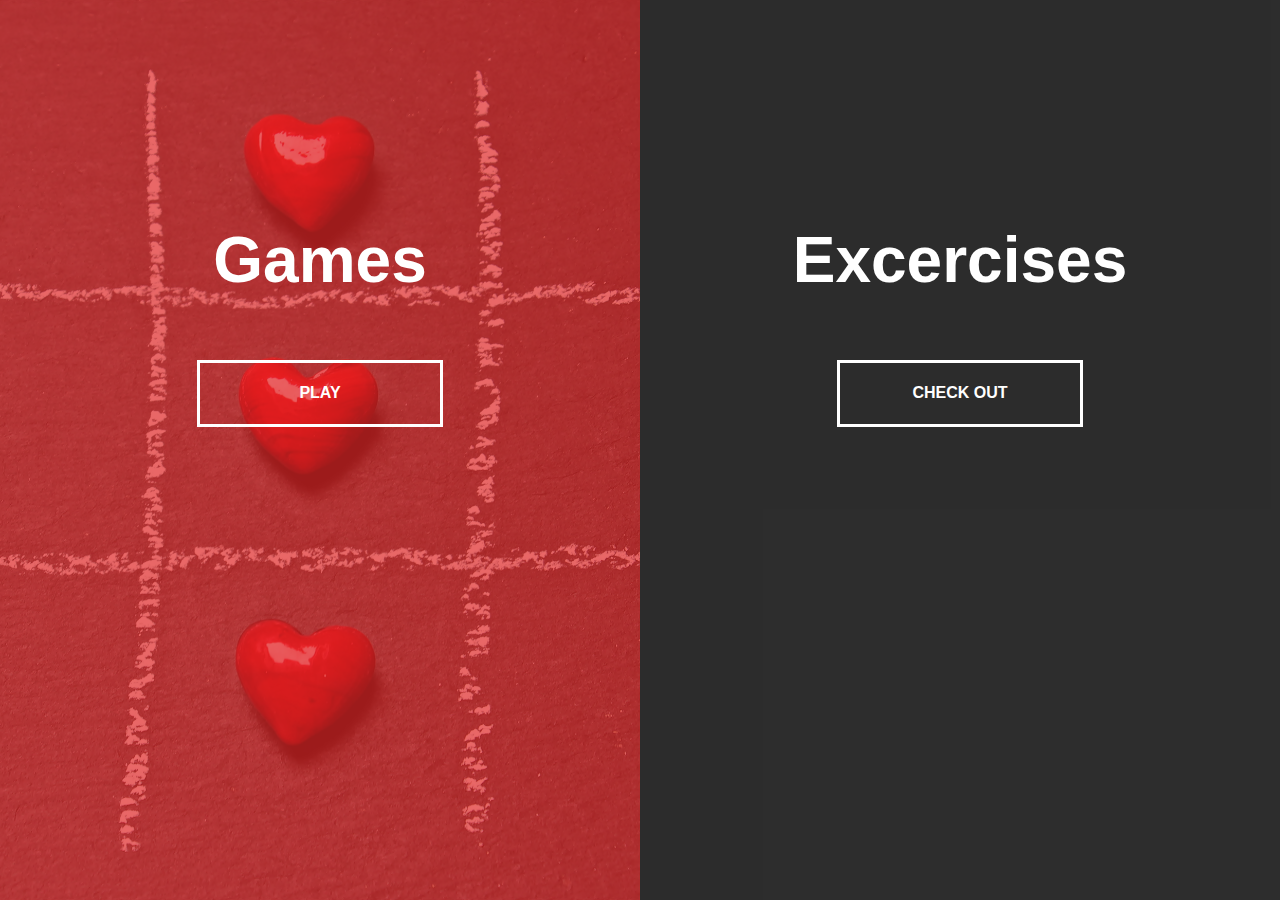
<file: index.html>
<!DOCTYPE html>
<html lang="en">

<head>
    <meta charset="UTF-8">
    <meta name="viewport" content="width=device-width, initial-scale=1.0">
    <meta http-equiv="X-UA-Compatible" content="ie=edge">
    <link rel="stylesheet" type="text/css" href="style.css">
    <script type="text/javascript" src="logic.js"> </script>
    <title>Games, Excercises</title>
</head>

<body>

    <div class="container">
        <div class="split left">
            <h1>Games</h1>
            <a href="./games/games.html" target="_blank " class="button">Play</a>
        </div>
        <div class="split right">
            <h1>Excercises</h1>
            <a href="./excercises/excercises.html" target="_blank " class="button">Check out</a>
        </div>
    </div>

</body>

</html>
</file>
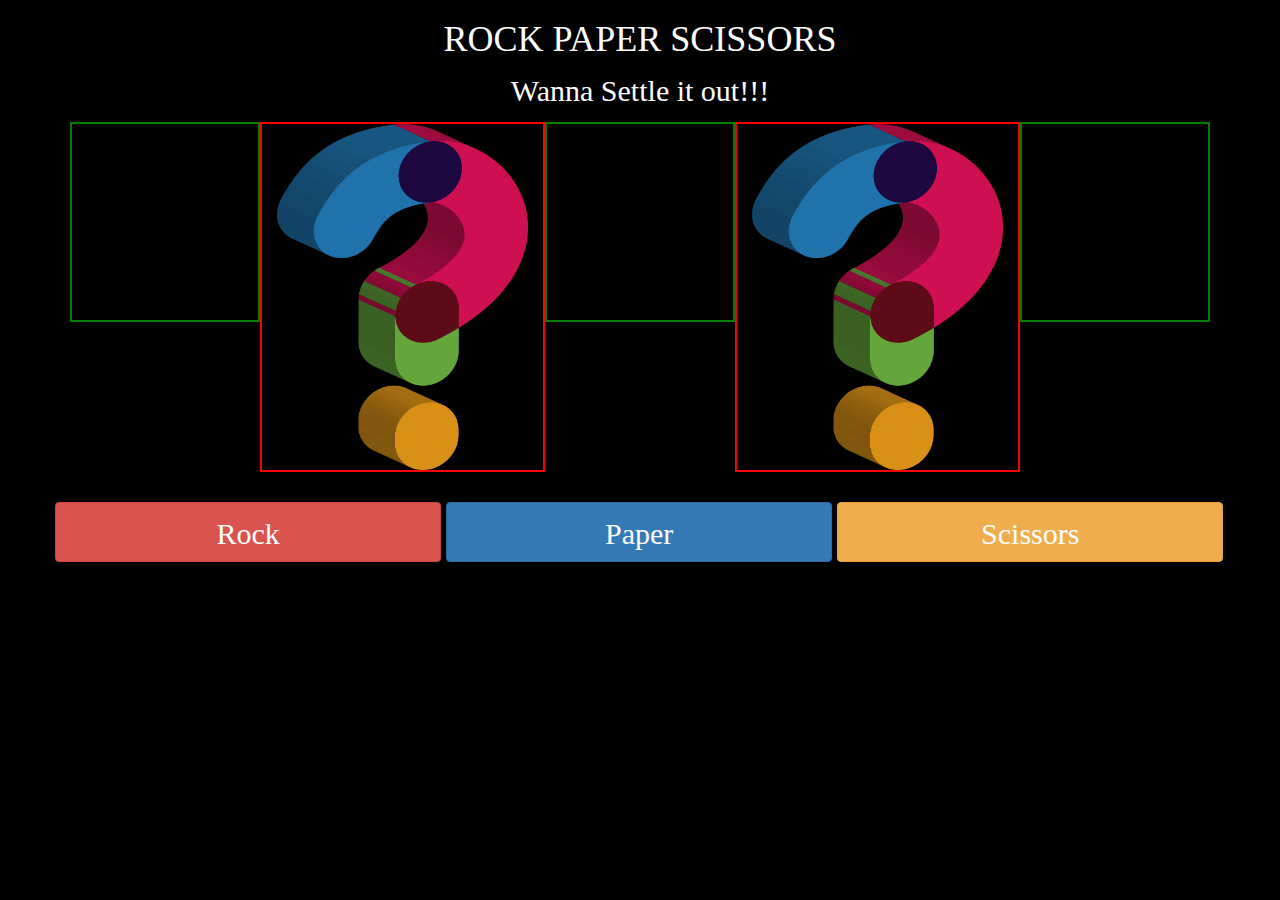
<file: games/rps/index.html>
<!DOCTYPE html>
<html>
<head>
	<title>Rock Paper Scissor</title>
	 <link rel="stylesheet" type="text/css" href="https://maxcdn.bootstrapcdn.com/bootstrap/3.3.7/css/bootstrap.min.css" integrity="sha384-BVYiiSIFeK1dGmJRAkycuHAHRg32OmUcww7on3RYdg4Va+PmSTsz/K68vbdEjh4u" crossorigin="anonymous">
    <!-- <script src="https://maxcdn.bootstrapcdn.com/bootstrap/3.3.7/js/bootstrap.min.js" integrity="sha384-Tc5IQib027qvyjSMfHjOMaLkfuWVxZxUPnCJA7l2mCWNIpG9mGCD8wGNIcPD7Txa" crossorigin="anonymous"></script> -->

    <link href="https://fonts.googleapis.com/css?family=Open+Sans|Raleway" rel="stylesheet">
    <link rel="stylesheet" type="text/css" href="style.css" />

</head>
<body>
<div class="container" id="mainPage">
	<div class="row">
		<div class="col-md-12">
			<div class="title" style="">
				<h1>
					ROCK PAPER SCISSORS
				</h1>
				<p style="font-size: 30px;">
					Wanna Settle it out!!!
				</p>
				
			</div>
			<div class="row" >
				<div class="col-md-12" >
					<!-- <div class="row"> -->
						<div class=" col-md-2" id="user-wins" style="border:solid;border-color:green;border-width: 2px;height:200px;font-size: 110px;color:white;text-align: center;">
								
						</div>
						<div class=" col-md-3" style="border:solid;border-color:red;border-width: 2px;height:350px;">
							<img src="images/question.png" id="show-user-choice" style="width: 100%;height: 100%">
						</div>
						<div class=" col-md-2" id="message" style="border:solid;border-color:green;border-width: 2px;height:200px;font-size: 70px; color: white;text-align: center;">
						</div>
						<div class=" col-md-3" style="border:solid;border-color:red;border-width: 2px;height:350px;">
								<img src="images/question.png" id="show-computer-choice" style="width: 100%;height: 100%">
						</div>
						<div class=" col-md-2"  id="computer-wins" style="border:solid;border-color:green;border-width: 2px;height:200px;font-size: 110px;color:white;text-align: center;">

						</div>
					</div>
				</div>
					<div class="row">
						<div class="btn-margin">
						
							<button type="button" class="btn btn-danger userPick" id="rock"	onclick="myfunction(this)">
								Rock
							</button>
							<button type="button" class="btn btn-primary userPick paper" id = "paper" onclick="myfunction(this)">
										Paper
							</button>
							<button type="button" class="btn btn-warning userPick scissor"  id="scissor" onclick="myfunction(this)">
								Scissors
							</button>
						<!-- </div> -->
					</div>
				</div>
				</div>
			</div>
		</div>
	</div>
	</div>
</div>

	<div id="game">
	</div>

	<!-- JAVASCRIPT -->
	<script type="text/javascript">
		var computerChoices=["rock","paper","scissor"];
		var userScore= 0;
		var computerScore=0;

		function myfunction(btn){
			//alert(btn.id);
			var userGuess = btn.id;
			var computerGuess = computerChoices[Math.floor(Math.random()*computerChoices.length)];
			var winner= findWinner(userGuess,computerGuess);
			setImages(userGuess,computerGuess);			

			// Winner
			score(winner);
			document.getElementById("user-wins").innerHTML=userScore;
 			document.getElementById("computer-wins").innerHTML=computerScore;

			// show score
			if(winner=="user wins"){
				document.getElementById("message").innerHTML="You Win";
			}else if(winner=="computer wins"){
				document.getElementById("message").innerHTML="You Lose";
			}else if(winner=="It's a tie"){
				document.getElementById("message").innerHTML="It's a Tie";
			}

			// show image
			// if(userGuess=="rock"){
			// 	document.getElementById("show-user-choice").= <img src=""
			// }

	    }


		function setImages(userGuess, computerGuess){
		    document.getElementById("show-user-choice").src = "images/" + userGuess + ".png";
		    document.getElementById("show-computer-choice").src = "images/" + computerGuess + ".png";
		}

		// FUNCTIONS
		function findWinner(userGuess, computerGuess){
			var winner ="";
		    // This is the logic that determines who wins the game.
		    if (userGuess==computerGuess){
				winner="It's a tie";
		    	return winner;	
		    }
	    	if(userGuess=="rock") {
	    		if(computerGuess=="paper"){
	    			winner="computer wins";
	    		}else{
	    			winner="user wins";
	    		}
		    }else{
	    		if(userGuess=="paper"){
					if(computerGuess=="rock"){
						winner="user wins";
					}else{
						winner = "computer wins";
					}
				}
				else{
					if(computerGuess=="rock"){
						winner = "computer wins";
					}
					else{
						winner = "user wins";
					}
				}
	    	}
	    	// alert(userGuess + '\n' +  computerGuess + '\n' + winner);
	      	return winner;
		}

		// score function
		
		function score(winner){
			if (winner=="user wins"){
				userScore++
			}
			if(winner=="computer wins"){
				computerScore++
			}
		}
		
	</script>
</body>
</html>
</file>
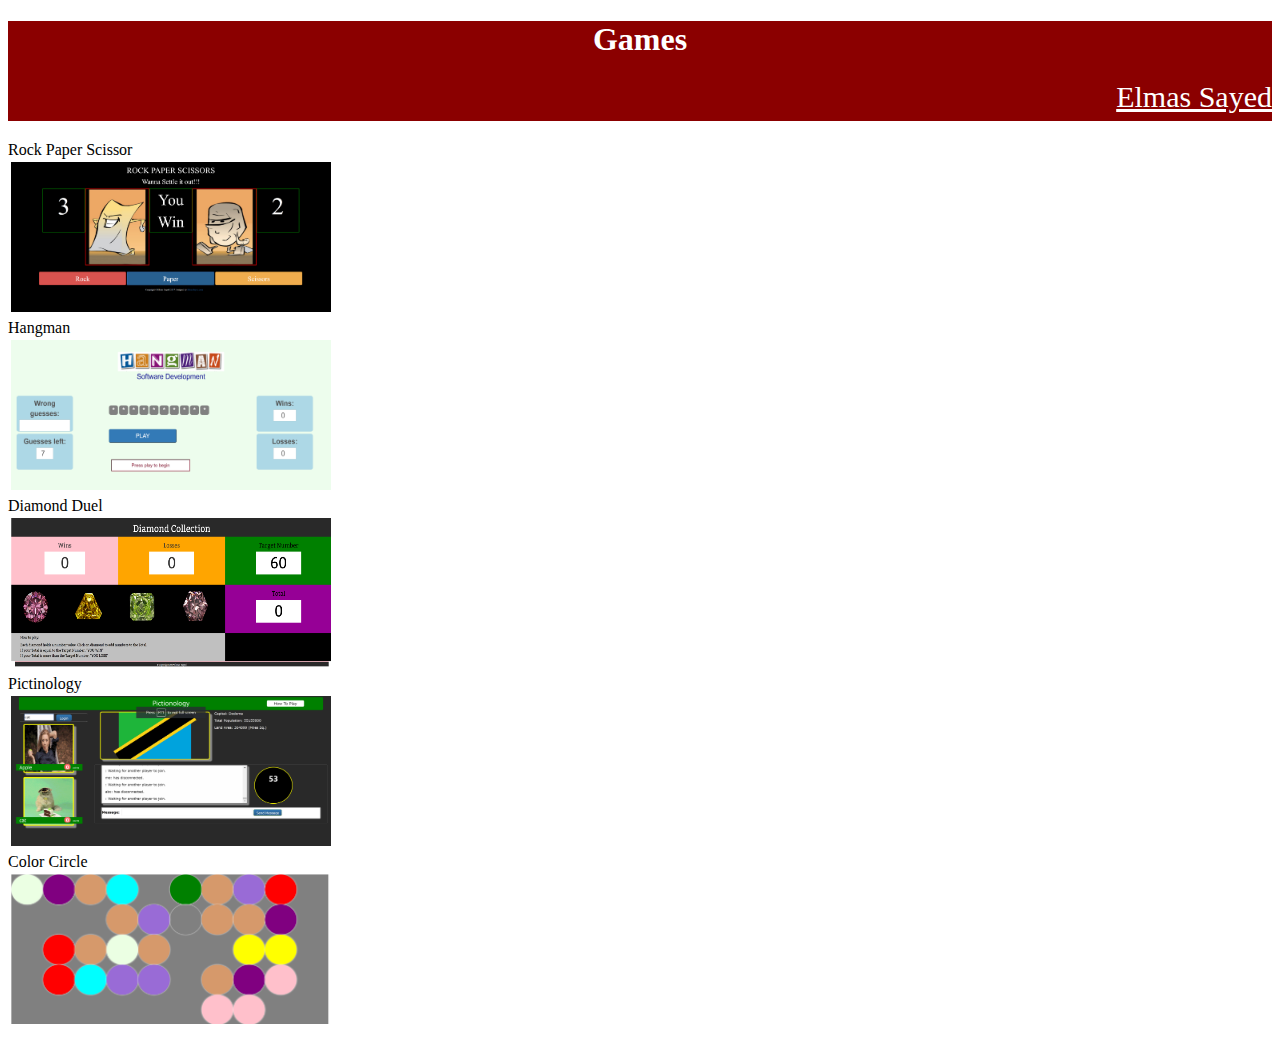
<file: games/games.html>
<!DOCTYPE html>
<html lang="en">

<head>
    <meta charset="UTF-8">
    <meta name="viewport" content="width=device-width, initial-scale=1.0">
    <meta http-equiv="X-UA-Compatible" content="ie=edge">
    <link rel="stylesheet" type="text/css" href="games.css">
    <link rel="stylesheet" href="https://maxcdn.bootstrapcdn.com/bootstrap/4.0.0-beta.3/css/bootstrap.min.css" integrity="sha384-Zug+QiDoJOrZ5t4lssLdxGhVrurbmBWopoEl+M6BdEfwnCJZtKxi1KgxUyJq13dy" crossorigin="anonymous">
    <script src="https://code.jquery.com/jquery-3.2.1.slim.min.js" integrity="sha384-KJ3o2DKtIkvYIK3UENzmM7KCkRr/rE9/Qpg6aAZGJwFDMVNA/GpGFF93hXpG5KkN" crossorigin="anonymous"></script>
    <script src="https://cdnjs.cloudflare.com/ajax/libs/popper.js/1.12.9/umd/popper.min.js" integrity="sha384-ApNbgh9B+Y1QKtv3Rn7W3mgPxhU9K/ScQsAP7hUibX39j7fakFPskvXusvfa0b4Q" crossorigin="anonymous"></script>
    <script src="https://maxcdn.bootstrapcdn.com/bootstrap/4.0.0-beta.3/js/bootstrap.min.js" integrity="sha384-a5N7Y/aK3qNeh15eJKGWxsqtnX/wWdSZSKp+81YjTmS15nvnvxKHuzaWwXHDli+4" crossorigin="anonymous"></script>
    <!-- <script type="text/javascript" src="logic.js"> -->
    </script>
    <title>Games</title>
</head>

<body>
    <div style="text-align: center;background-color: darkred;height: 100px; color: white">
        <h1>Games</h1>
        <div style="text-align: right;"><a style="color: white; font-size:30px;margin-bottom: 10px;" class="nav-link" href="http://elmassayed.github.io/ElmasSayed/" target="_blank">Elmas Sayed</a></div>
    </div>

    <div class="container" style="padding-top: 20px;">
        <div class="row ">
            <!-- rps -->
            <div class="col-xs-6 col-sm-6 col-md-4 col-lg-4 lorem ">
                <div class="card border-primary mb-3" style="max-width: 20rem;">
                    <!-- rps -->
                    <div class="card-header">Rock Paper Scissor</div>
                    <div class="card-body text-primary">
                        <a href="https://elmassayed.github.io/RockPaperScissor/ " target="_blank">
                            <img src="./gameimgs/rps.png" class="game-item">
                        </a>
                        <!-- <div class="card-header"> <a href="">Code</a> </div> -->
                    </div>
                </div>
            </div>

            <!-- hangman-->
            <div class="col-xs-6 col-sm-6 col-md-4 col-lg-4 lorem ">
                <div class="card border-primary mb-3" style="max-width: 20rem;">
                    <!-- hangman -->
                    <div class="card-header">Hangman</div>
                    <div class="card-body text-primary">
                        <a href="https://elmassayed.github.io/Hangman-Game/ " target="_blank">
                            <img src="./gameimgs/hangman.png" class="game-item">
                        </a>
                        <!-- <div class="card-header"> <a href="">Code</a> </div> -->
                    </div>
                </div>
            </div>

            <!-- Diamond Duel -->
            <div class="col-xs-6 col-sm-6 col-md-4 col-lg-4 lorem ">
                <div class="card border-primary mb-3" style="max-width: 20rem;">
                    <!-- rps -->
                    <div class="card-header">Diamond Duel</div>
                    <div class="card-body text-primary">
                        <a href="https://elmassayed.github.io/diamond-duel/ " target="_blank">
                            <img src="./gameimgs/diamond.png" class="game-item">
                        </a>
                        <!-- <div class="card-header"> <a href="">Code</a> </div> -->
                    </div>
                </div>
            </div>

            <!-- Heads or Tails-->
            <div class="col-xs-6 col-sm-6 col-md-4 col-lg-4 lorem ">
                <div class="card border-primary mb-3" style="max-width: 20rem;">
                    <!-- rps -->
                    <div class="card-header">Pictinology</div>
                    <div class="card-body text-primary">
                        <a href="https://elmassayed.github.io/Pictinology/ " target="_blank ">
                            <img src="./gameimgs/pictionology.png" class="game-item">
                        </a>
                        <!-- <div class="card-header"> <a href="">Code</a> </div> -->
                    </div>
                </div>
            </div>

            <!-- Color Circle -->
            <div class="col-xs-6 col-sm-6 col-md-4 col-lg-4 lorem ">
                <div class="card border-primary mb-3" style="max-width: 20rem;">
                    <!-- rps -->
                    <div class="card-header">Color Circle</div>
                    <div class="card-body text-primary">
                        <a href="../games/colorcircle/colorcircle.html" target="_blank">
                            <img src="../games/colorcircle/colorcircle.png" class="game-item">
                        </a>
                        <!-- <div class="card-header"> <a href="">Code</a> </div> -->
                    </div>
                </div>
            </div>
            <!-- list of games over -->

        </div>
        <!-- row end -->
    </div>
    <!-- container end -->

</body>

</html>
</file>
<file: style.css>
:root {
    --container-bg-color: #333;
    --left-bg-color: rgba(223, 39, 39, 0.7);
    --left-button-hover-color: rgba(161, 11, 11, 0.3);
    --right-bg-color: rgba(43, 43, 43, 0.8);
    --right-button-hover-color: rgba(92, 92, 92, 0.3);
    --hover-width: 75%;
    --other-width: 25%;
    --speed: 1000ms;
}

html,
body {
    padding: 0;
    margin: 0;
    font-family: 'Franklin Gothic Medium', 'Arial Narrow', Arial, sans-serif;
    width: 100%;
    height: 100%;
    overflow-x: hidden;
}

h1 {
    font-size: 4rem;
    color: #fff;
    position: absolute;
    left: 50%;
    top: 20%;
    transform: translateX(-50%);
    white-space: nowrap;
}

.button {
    display: block;
    position: absolute;
    left: 50%;
    top: 40%;
    height: 2.5rem;
    padding-top: 1.3rem;
    width: 15rem;
    text-align: center;
    color: #fff;
    border: #fff solid 0.2rem;
    font-size: 1rem;
    font-weight: bold;
    text-transform: uppercase;
    text-decoration: none;
    transform: translateX(-50%);
}

.split.left .button:hover {
    background-color: var(--left-button-hover-color);
    border-color: var(--left-button-hover-color);
}

.split.right .button:hover {
    background-color: var(--right-button-hover-color);
    border-color: var(--right-button-hover-color);
}

.container {
    position: relative;
    width: 100%;
    height: 100%;
    background: var(--container-bg-color);
}

.split {
    position: absolute;
    width: 50%;
    height: 100%;
    overflow: hidden;
}

.split.left {
    left: 0;
    /*background: url('https://image.ibb.co/m56Czw/designer.jpg') center center no-repeat;*/
    background: url('./gamesimg.jpeg') center center no-repeat;
    background-size: cover;
}

.split.left:before {
    position: absolute;
    content: "";
    width: 100%;
    height: 100%;
    background: var(--left-bg-color);
}

.split.right {
    right: 0;
    background: url('https://image.ibb.co/m3ZbRb/programmer.png') center center no-repeat;
    background-size: cover;
}

.split.right:before {
    position: absolute;
    content: "";
    width: 100%;
    height: 100%;
    background: var(--right-bg-color);
}

.split.left,
.split.right,
.split.right:before,
.split.left:before {
    transition: var(--speed) all ease-in-out;
}

.hover-left .left {
    width: var(--hover-width);
}

.hover-left .right {
    width: var(--other-width);
}

.hover-left .right:before {
    z-index: 2;
}

.hover-right .right {
    width: var(--hover-width);
}

.hover-right .left {
    width: var(--other-width);
}

.hover-right .left:before {
    z-index: 2;
}

@media(max-width: 800px) {
    h1 {
        font-size: 2rem;
    }
    .button {
        width: 12rem;
    }
}

@media(max-height: 700px) {
    .button {
        top: 70%;
    }
}
</file>
<file: games/rps/style.css>
body{
	font-size: 20px;
	background-color: black;
	font-family:vardana;
}

.title{
	text-align: center; color: white;margin-top: 20px;
}

.players{
	background-color: blue; height: 200px;border:solid;border-width:1px;border-color: darkgray;border-radius:15px;
}
.computerPick{
	background-color:white;height: 50px;border:solid;border-width:1px;border-color: black;border-radius:15px;
}
.userPick{
	padding-top: 10px;
	margin-bottom: 20px;
	height: 60px;
	width: 33%;
	font-size: 30px;
}
.userBox{
	background-color: gray; height: 200px;border:solid;border-width:1px;border-color: black;border-radius:15px;
}
.userPickOne{
background-color:white;height: 50px; border:solid;border-width:1px;border-color: black;border-radius:15px;margin-left: 2px; margin-right:2px;
}
.btn-margin{
	padding-top: 30px;
	margin-bottom: 100px;
	height: 80px;
	width: 100%;
}
.image{
	border:solid;
	border-color:red;
	border-width: 2px;
	height:400px; 
	background-image:url(images/rock.png);
	background-repeat:no-repeat;
}
*/


			// show image
			if(userGuess=="rock"){
				document.getElementById("show-user-choice").src= "images/rock.png";
			};	
			if(userGuess=="paper"){
				document.getElementById("show-user-choice").src= "images/paper.png";
			};
			if(userGuess=="scissor"){
				document.getElementById("show-user-choice").src= "images/scissor.png";
		    };
</file>
<file: games/games.css>
.game-item {
    margin: 3px;
    width: 100%;
    height: 150px;
    box-shadow: 0 0 0 3px rgba(255, 255, 255, 0.25);
}

.item {
    width: 300px;
    height: 250px;
    border-radius: 2px;
}
</file>
